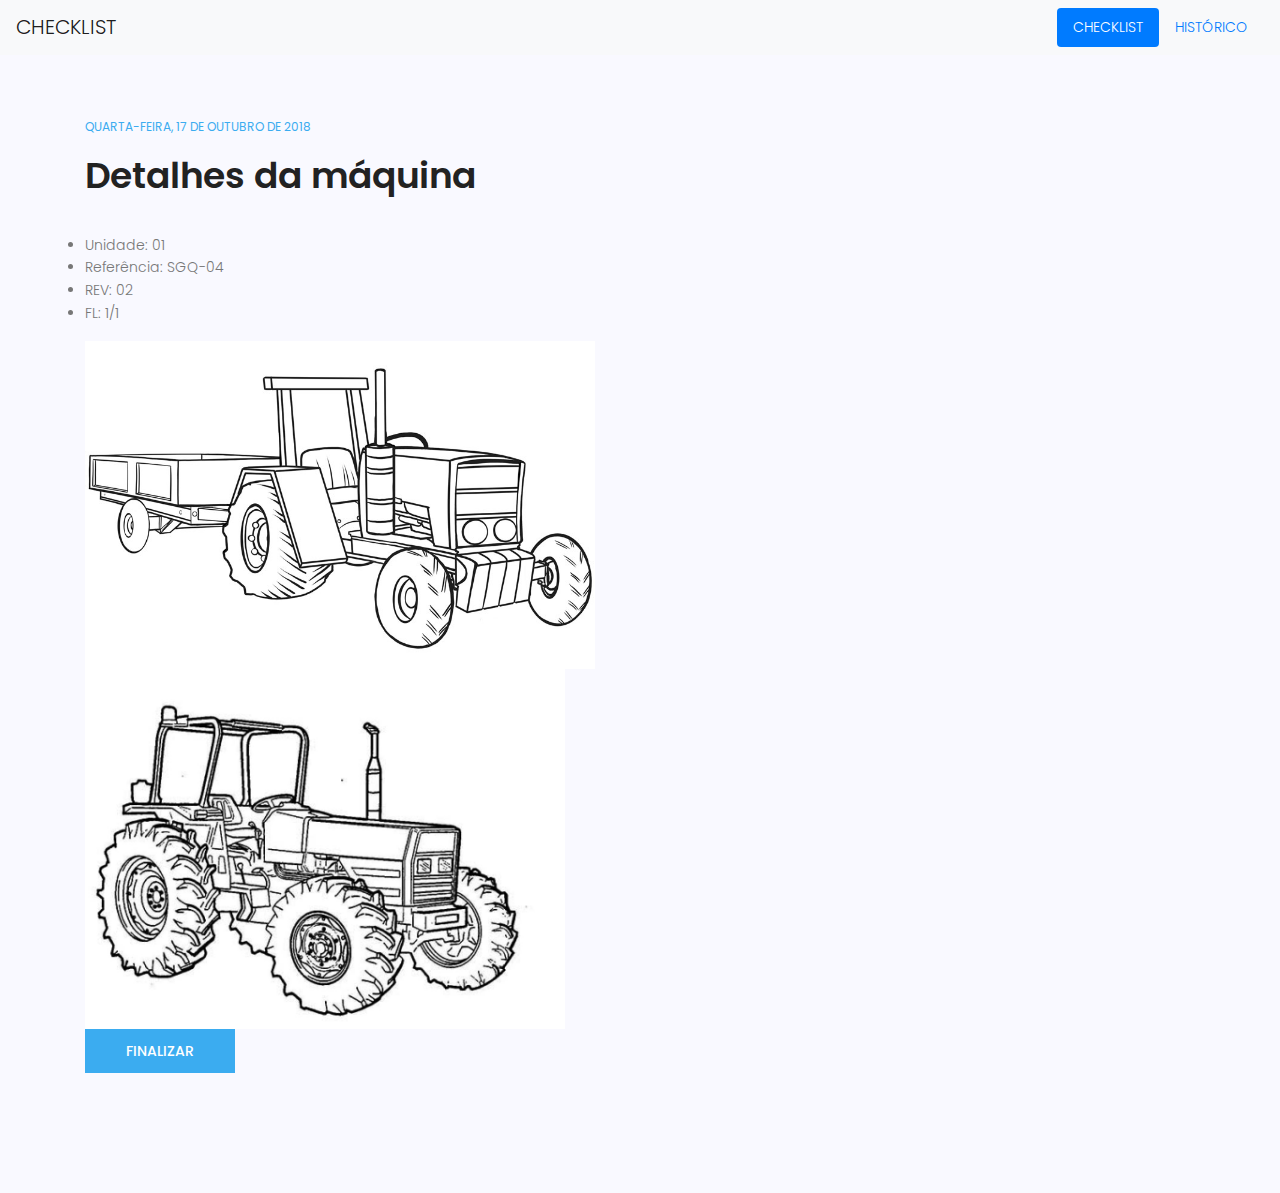
<file: generic.html>
<!DOCTYPE html>
	<html lang="zxx" class="no-js">
	<head>
		<!-- Mobile Specific Meta -->
		<meta name="viewport" content="width=device-width, initial-scale=1, shrink-to-fit=no">
		<!-- Favicon-->
		<link rel="shortcut icon" href="img/elements/fav.png">
		<!-- Author Meta -->
		<meta name="author" content="colorlib">
		<!-- Meta Description -->
		<meta name="description" content="">
		<!-- Meta Keyword -->
		<meta name="keywords" content="">
		<!-- meta character set -->
		<meta charset="UTF-8">
		<!-- Site Title -->
		<title>Checklist</title>

		<link href="https://fonts.googleapis.com/css?family=Poppins:100,200,400,300,500,600,700" rel="stylesheet"> 
			<!--
			CSS
			============================================= -->
			<link rel="stylesheet" href="css/linearicons.css">
			<link rel="stylesheet" href="css/owl.carousel.css">
			<link rel="stylesheet" href="css/font-awesome.min.css">
			<link rel="stylesheet" href="css/nice-select.css">			
			<link rel="stylesheet" href="css/magnific-popup.css">
			<link rel="stylesheet" href="css/bootstrap.css">
			<link rel="stylesheet" href="css/main.css">
		</head>
		<body>

					<header id="header" id="home">
						<div>
							<nav class="navbar fixed-top navbar-light bg-light">
								<a class="navbar-brand" href="#">CHECKLIST</a>
								<section>
									<div>
										<ul class="nav nav-pills nav-fill">
											<li class="nav-item">
												<a class="nav-link active" href="#">CHECKLIST</a>
											</li>
											<li class="nav-item">
												<a class="nav-link" href="#">HISTÓRICO</a>
											</li>
										</ul>
									</div>
								</section>
							</nav>
						</div>
					</header><!-- #header -->

			<section class="generic-banner relative">
				<div class="container">
				</div>
			</section>
			<!-- End banner Area -->
		
		<!-- About Generic Start -->
		<div class="main-wrapper">
			
			<!-- Start about Area -->
			<section class="about-area section-gap">
				<div class="container">
					<div class="row align-items-center">
						<div class="col-lg-6 about-left">
							<h6>Quarta-feira, 17 de Outubro de 2018</h6>
							<h1>
								Detalhes da máquina <br>

							</h1>
							<p>
								<span>
									<li>Unidade: 01</li>
									<li>Referência: SGQ-04</li>
									<li>REV: 02</li><li>FL: 1/1</li>
								</span>
							</p>
							<div class="row container">
								<img class="mx-auto d-block img-fluid" src="img/Tractor.jpg" alt="">
							<div class="row container">
								<img class="mx-auto d-block img-fluid" src="img/Trator.jpg" alt="">
							</div>
							<a class="primary-btn" href="#">FINALIZAR</a>
						</div>
					</div>
				</div>	
			</section>
			<!-- End about Area -->
</file>
<file: css/linearicons.css>
@font-face {
	font-family: 'Linearicons-Free';
	src:url('../fonts/Linearicons-Free.eot?w118d');
	src:url('../fonts/Linearicons-Free.eot?#iefixw118d') format('embedded-opentype'),
		url('../fonts/Linearicons-Free.woff2?w118d') format('woff2'),
		url('../fonts/Linearicons-Free.woff?w118d') format('woff'),
		url('../fonts/Linearicons-Free.ttf?w118d') format('truetype'),
		url('../fonts/Linearicons-Free.svg?w118d#Linearicons-Free') format('svg');
	font-weight: normal;
	font-style: normal;
}

.lnr {
	font-family: 'Linearicons-Free';
	speak: none;
	font-style: normal;
	font-weight: normal;
	font-variant: normal;
	text-transform: none;
	line-height: 1;

	/* Better Font Rendering =========== */
	-webkit-font-smoothing: antialiased;
	-moz-osx-font-smoothing: grayscale;
}

.lnr-home:before {
	content: "\e800";
}
.lnr-apartment:before {
	content: "\e801";
}
.lnr-pencil:before {
	content: "\e802";
}
.lnr-magic-wand:before {
	content: "\e803";
}
.lnr-drop:before {
	content: "\e804";
}
.lnr-lighter:before {
	content: "\e805";
}
.lnr-poop:before {
	content: "\e806";
}
.lnr-sun:before {
	content: "\e807";
}
.lnr-moon:before {
	content: "\e808";
}
.lnr-cloud:before {
	content: "\e809";
}
.lnr-cloud-upload:before {
	content: "\e80a";
}
.lnr-cloud-download:before {
	content: "\e80b";
}
.lnr-cloud-sync:before {
	content: "\e80c";
}
.lnr-cloud-check:before {
	content: "\e80d";
}
.lnr-database:before {
	content: "\e80e";
}
.lnr-lock:before {
	content: "\e80f";
}
.lnr-cog:before {
	content: "\e810";
}
.lnr-trash:before {
	content: "\e811";
}
.lnr-dice:before {
	content: "\e812";
}
.lnr-heart:before {
	content: "\e813";
}
.lnr-star:before {
	content: "\e814";
}
.lnr-star-half:before {
	content: "\e815";
}
.lnr-star-empty:before {
	content: "\e816";
}
.lnr-flag:before {
	content: "\e817";
}
.lnr-envelope:before {
	content: "\e818";
}
.lnr-paperclip:before {
	content: "\e819";
}
.lnr-inbox:before {
	content: "\e81a";
}
.lnr-eye:before {
	content: "\e81b";
}
.lnr-printer:before {
	content: "\e81c";
}
.lnr-file-empty:before {
	content: "\e81d";
}
.lnr-file-add:before {
	content: "\e81e";
}
.lnr-enter:before {
	content: "\e81f";
}
.lnr-exit:before {
	content: "\e820";
}
.lnr-graduation-hat:before {
	content: "\e821";
}
.lnr-license:before {
	content: "\e822";
}
.lnr-music-note:before {
	content: "\e823";
}
.lnr-film-play:before {
	content: "\e824";
}
.lnr-camera-video:before {
	content: "\e825";
}
.lnr-camera:before {
	content: "\e826";
}
.lnr-picture:before {
	content: "\e827";
}
.lnr-book:before {
	content: "\e828";
}
.lnr-bookmark:before {
	content: "\e829";
}
.lnr-user:before {
	content: "\e82a";
}
.lnr-users:before {
	content: "\e82b";
}
.lnr-shirt:before {
	content: "\e82c";
}
.lnr-store:before {
	content: "\e82d";
}
.lnr-cart:before {
	content: "\e82e";
}
.lnr-tag:before {
	content: "\e82f";
}
.lnr-phone-handset:before {
	content: "\e830";
}
.lnr-phone:before {
	content: "\e831";
}
.lnr-pushpin:before {
	content: "\e832";
}
.lnr-map-marker:before {
	content: "\e833";
}
.lnr-map:before {
	content: "\e834";
}
.lnr-location:before {
	content: "\e835";
}
.lnr-calendar-full:before {
	content: "\e836";
}
.lnr-keyboard:before {
	content: "\e837";
}
.lnr-spell-check:before {
	content: "\e838";
}
.lnr-screen:before {
	content: "\e839";
}
.lnr-smartphone:before {
	content: "\e83a";
}
.lnr-tablet:before {
	content: "\e83b";
}
.lnr-laptop:before {
	content: "\e83c";
}
.lnr-laptop-phone:before {
	content: "\e83d";
}
.lnr-power-switch:before {
	content: "\e83e";
}
.lnr-bubble:before {
	content: "\e83f";
}
.lnr-heart-pulse:before {
	content: "\e840";
}
.lnr-construction:before {
	content: "\e841";
}
.lnr-pie-chart:before {
	content: "\e842";
}
.lnr-chart-bars:before {
	content: "\e843";
}
.lnr-gift:before {
	content: "\e844";
}
.lnr-diamond:before {
	content: "\e845";
}
.lnr-linearicons:before {
	content: "\e846";
}
.lnr-dinner:before {
	content: "\e847";
}
.lnr-coffee-cup:before {
	content: "\e848";
}
.lnr-leaf:before {
	content: "\e849";
}
.lnr-paw:before {
	content: "\e84a";
}
.lnr-rocket:before {
	content: "\e84b";
}
.lnr-briefcase:before {
	content: "\e84c";
}
.lnr-bus:before {
	content: "\e84d";
}
.lnr-car:before {
	content: "\e84e";
}
.lnr-train:before {
	content: "\e84f";
}
.lnr-bicycle:before {
	content: "\e850";
}
.lnr-wheelchair:before {
	content: "\e851";
}
.lnr-select:before {
	content: "\e852";
}
.lnr-earth:before {
	content: "\e853";
}
.lnr-smile:before {
	content: "\e854";
}
.lnr-sad:before {
	content: "\e855";
}
.lnr-neutral:before {
	content: "\e856";
}
.lnr-mustache:before {
	content: "\e857";
}
.lnr-alarm:before {
	content: "\e858";
}
.lnr-bullhorn:before {
	content: "\e859";
}
.lnr-volume-high:before {
	content: "\e85a";
}
.lnr-volume-medium:before {
	content: "\e85b";
}
.lnr-volume-low:before {
	content: "\e85c";
}
.lnr-volume:before {
	content: "\e85d";
}
.lnr-mic:before {
	content: "\e85e";
}
.lnr-hourglass:before {
	content: "\e85f";
}
.lnr-undo:before {
	content: "\e860";
}
.lnr-redo:before {
	content: "\e861";
}
.lnr-sync:before {
	content: "\e862";
}
.lnr-history:before {
	content: "\e863";
}
.lnr-clock:before {
	content: "\e864";
}
.lnr-download:before {
	content: "\e865";
}
.lnr-upload:before {
	content: "\e866";
}
.lnr-enter-down:before {
	content: "\e867";
}
.lnr-exit-up:before {
	content: "\e868";
}
.lnr-bug:before {
	content: "\e869";
}
.lnr-code:before {
	content: "\e86a";
}
.lnr-link:before {
	content: "\e86b";
}
.lnr-unlink:before {
	content: "\e86c";
}
.lnr-thumbs-up:before {
	content: "\e86d";
}
.lnr-thumbs-down:before {
	content: "\e86e";
}
.lnr-magnifier:before {
	content: "\e86f";
}
.lnr-cross:before {
	content: "\e870";
}
.lnr-menu:before {
	content: "\e871";
}
.lnr-list:before {
	content: "\e872";
}
.lnr-chevron-up:before {
	content: "\e873";
}
.lnr-chevron-down:before {
	content: "\e874";
}
.lnr-chevron-left:before {
	content: "\e875";
}
.lnr-chevron-right:before {
	content: "\e876";
}
.lnr-arrow-up:before {
	content: "\e877";
}
.lnr-arrow-down:before {
	content: "\e878";
}
.lnr-arrow-left:before {
	content: "\e879";
}
.lnr-arrow-right:before {
	content: "\e87a";
}
.lnr-move:before {
	content: "\e87b";
}
.lnr-warning:before {
	content: "\e87c";
}
.lnr-question-circle:before {
	content: "\e87d";
}
.lnr-menu-circle:before {
	content: "\e87e";
}
.lnr-checkmark-circle:before {
	content: "\e87f";
}
.lnr-cross-circle:before {
	content: "\e880";
}
.lnr-plus-circle:before {
	content: "\e881";
}
.lnr-circle-minus:before {
	content: "\e882";
}
.lnr-arrow-up-circle:before {
	content: "\e883";
}
.lnr-arrow-down-circle:before {
	content: "\e884";
}
.lnr-arrow-left-circle:before {
	content: "\e885";
}
.lnr-arrow-right-circle:before {
	content: "\e886";
}
.lnr-chevron-up-circle:before {
	content: "\e887";
}
.lnr-chevron-down-circle:before {
	content: "\e888";
}
.lnr-chevron-left-circle:before {
	content: "\e889";
}
.lnr-chevron-right-circle:before {
	content: "\e88a";
}
.lnr-crop:before {
	content: "\e88b";
}
.lnr-frame-expand:before {
	content: "\e88c";
}
.lnr-frame-contract:before {
	content: "\e88d";
}
.lnr-layers:before {
	content: "\e88e";
}
.lnr-funnel:before {
	content: "\e88f";
}
.lnr-text-format:before {
	content: "\e890";
}
.lnr-text-format-remove:before {
	content: "\e891";
}
.lnr-text-size:before {
	content: "\e892";
}
.lnr-bold:before {
	content: "\e893";
}
.lnr-italic:before {
	content: "\e894";
}
.lnr-underline:before {
	content: "\e895";
}
.lnr-strikethrough:before {
	content: "\e896";
}
.lnr-highlight:before {
	content: "\e897";
}
.lnr-text-align-left:before {
	content: "\e898";
}
.lnr-text-align-center:before {
	content: "\e899";
}
.lnr-text-align-right:before {
	content: "\e89a";
}
.lnr-text-align-justify:before {
	content: "\e89b";
}
.lnr-line-spacing:before {
	content: "\e89c";
}
.lnr-indent-increase:before {
	content: "\e89d";
}
.lnr-indent-decrease:before {
	content: "\e89e";
}
.lnr-pilcrow:before {
	content: "\e89f";
}
.lnr-direction-ltr:before {
	content: "\e8a0";
}
.lnr-direction-rtl:before {
	content: "\e8a1";
}
.lnr-page-break:before {
	content: "\e8a2";
}
.lnr-sort-alpha-asc:before {
	content: "\e8a3";
}
.lnr-sort-amount-asc:before {
	content: "\e8a4";
}
.lnr-hand:before {
	content: "\e8a5";
}
.lnr-pointer-up:before {
	content: "\e8a6";
}
.lnr-pointer-right:before {
	content: "\e8a7";
}
.lnr-pointer-down:before {
	content: "\e8a8";
}
.lnr-pointer-left:before {
	content: "\e8a9";
}
</file>
<file: css/nice-select.css>
.nice-select {
  -webkit-tap-highlight-color: transparent;
  background-color: #fff;
  border-radius: 5px;
  border: solid 1px #e8e8e8;
  box-sizing: border-box;
  clear: both;
  cursor: pointer;
  display: block;
  float: left;
  font-family: inherit;
  font-size: 14px;
  font-weight: normal;
  height: 42px;
  line-height: 40px;
  outline: none;
  padding-left: 18px;
  padding-right: 30px;
  position: relative;
  text-align: left !important;
  -webkit-transition: all 0.2s ease-in-out;
  transition: all 0.2s ease-in-out;
  -webkit-user-select: none;
     -moz-user-select: none;
      -ms-user-select: none;
          user-select: none;
  white-space: nowrap;
  width: auto; }
  .nice-select:hover {
    border-color: #dbdbdb; }
  .nice-select:active, .nice-select.open, .nice-select:focus {
    border-color: #999; }
  .nice-select:after {
    border-bottom: 2px solid #999;
    border-right: 2px solid #999;
    content: '';
    display: block;
    height: 5px;
    margin-top: -4px;
    pointer-events: none;
    position: absolute;
    right: 12px;
    top: 50%;
    -webkit-transform-origin: 66% 66%;
        -ms-transform-origin: 66% 66%;
            transform-origin: 66% 66%;
    -webkit-transform: rotate(45deg);
        -ms-transform: rotate(45deg);
            transform: rotate(45deg);
    -webkit-transition: all 0.15s ease-in-out;
    transition: all 0.15s ease-in-out;
    width: 5px; }
  .nice-select.open:after {
    -webkit-transform: rotate(-135deg);
        -ms-transform: rotate(-135deg);
            transform: rotate(-135deg); }
  .nice-select.open .list {
    opacity: 1;
    pointer-events: auto;
    -webkit-transform: scale(1) translateY(0);
        -ms-transform: scale(1) translateY(0);
            transform: scale(1) translateY(0); }
  .nice-select.disabled {
    border-color: #ededed;
    color: #999;
    pointer-events: none; }
    .nice-select.disabled:after {
      border-color: #cccccc; }
  .nice-select.wide {
    width: 100%; }
    .nice-select.wide .list {
      left: 0 !important;
      right: 0 !important; }
  .nice-select.right {
    float: right; }
    .nice-select.right .list {
      left: auto;
      right: 0; }
  .nice-select.small {
    font-size: 12px;
    height: 36px;
    line-height: 34px; }
    .nice-select.small:after {
      height: 4px;
      width: 4px; }
    .nice-select.small .option {
      line-height: 34px;
      min-height: 34px; }
  .nice-select .list {
    background-color: #fff;
    border-radius: 5px;
    box-shadow: 0 0 0 1px rgba(68, 68, 68, 0.11);
    box-sizing: border-box;
    margin-top: 4px;
    opacity: 0;
    overflow: hidden;
    padding: 0;
    pointer-events: none;
    position: absolute;
    top: 100%;
    left: 0;
    -webkit-transform-origin: 50% 0;
        -ms-transform-origin: 50% 0;
            transform-origin: 50% 0;
    -webkit-transform: scale(0.75) translateY(-21px);
        -ms-transform: scale(0.75) translateY(-21px);
            transform: scale(0.75) translateY(-21px);
    -webkit-transition: all 0.2s cubic-bezier(0.5, 0, 0, 1.25), opacity 0.15s ease-out;
    transition: all 0.2s cubic-bezier(0.5, 0, 0, 1.25), opacity 0.15s ease-out;
    z-index: 9; }
    .nice-select .list:hover .option:not(:hover) {
      background-color: transparent !important; }
  .nice-select .option {
    cursor: pointer;
    font-weight: 400;
    line-height: 40px;
    list-style: none;
    min-height: 40px;
    outline: none;
    padding-left: 18px;
    padding-right: 29px;
    text-align: left;
    -webkit-transition: all 0.2s;
    transition: all 0.2s; }
    .nice-select .option:hover, .nice-select .option.focus, .nice-select .option.selected.focus {
      background-color: #f6f6f6; }
    .nice-select .option.selected {
      font-weight: bold; }
    .nice-select .option.disabled {
      background-color: transparent;
      color: #999;
      cursor: default; }

.no-csspointerevents .nice-select .list {
  display: none; }

.no-csspointerevents .nice-select.open .list {
  display: block; }
</file>
<file: css/main.css>
::-moz-selection{background-color:#3bacf0;color:#fff}::selection{background-color:#3bacf0;color:#fff}::-webkit-input-placeholder{color:#777777;font-weight:300}:-moz-placeholder{color:#777777;opacity:1;font-weight:300}::-moz-placeholder{color:#777777;opacity:1;font-weight:300}:-ms-input-placeholder{color:#777777;font-weight:300}::-ms-input-placeholder{color:#777777;font-weight:300}body{color:#777;font-family:"Poppins",sans-serif;font-size:14px;font-weight:300;line-height:1.625em;position:relative}ol,ul{margin:0;padding:0;list-style:none}select{display:block}figure{margin:0}a{-webkit-transition:all 0.3s ease 0s;-moz-transition:all 0.3s ease 0s;-o-transition:all 0.3s ease 0s;transition:all 0.3s ease 0s}iframe{border:0}a,a:focus,a:hover{text-decoration:none;outline:0}.btn.active.focus,.btn.active:focus,.btn.focus,.btn.focus:active,.btn:active:focus,.btn:focus{text-decoration:none;outline:0}.card-panel{margin:0;padding:60px}.btn i,.btn-large i,.btn-floating i,.btn-large i,.btn-flat i{font-size:1em;line-height:inherit}.gray-bg{background:#f9f9ff}h1,h2,h3,h4,h5,h6{font-family:"Poppins",sans-serif;color:#222;line-height:1.2em !important;margin-bottom:0;margin-top:0;font-weight:600}.h1,.h2,.h3,.h4,.h5,.h6{margin-bottom:0;margin-top:0;font-family:"Poppins",sans-serif;font-weight:600;color:#222}h1,.h1{font-size:36px}h2,.h2{font-size:30px}h3,.h3{font-size:24px}h4,.h4{font-size:18px}h5,.h5{font-size:16px}h6,.h6{font-size:14px;color:#222}td,th{border-radius:0px}.clear::before,.clear::after{content:" ";display:table}.clear::after{clear:both}.fz-11{font-size:11px}.fz-12{font-size:12px}.fz-13{font-size:13px}.fz-14{font-size:14px}.fz-15{font-size:15px}.fz-16{font-size:16px}.fz-18{font-size:18px}.fz-30{font-size:30px}.fz-48{font-size:48px !important}.fw100{font-weight:100}.fw300{font-weight:300}.fw400{font-weight:400 !important}.fw500{font-weight:500}.f700{font-weight:700}.fsi{font-style:italic}.mt-10{margin-top:10px}.mt-15{margin-top:15px}.mt-20{margin-top:20px}.mt-25{margin-top:25px}.mt-30{margin-top:30px}.mt-35{margin-top:35px}.mt-40{margin-top:40px}.mt-50{margin-top:50px}.mt-60{margin-top:60px}.mt-70{margin-top:70px}.mt-80{margin-top:80px}.mt-100{margin-top:100px}.mt-120{margin-top:120px}.mt-150{margin-top:150px}.ml-0{margin-left:0 !important}.ml-5{margin-left:5px !important}.ml-10{margin-left:10px}.ml-15{margin-left:15px}.ml-20{margin-left:20px}.ml-30{margin-left:30px}.ml-50{margin-left:50px}.mr-0{margin-right:0 !important}.mr-5{margin-right:5px !important}.mr-15{margin-right:15px}.mr-10{margin-right:10px}.mr-20{margin-right:20px}.mr-30{margin-right:30px}.mr-50{margin-right:50px}.mb-0{margin-bottom:0px}.mb-0-i{margin-bottom:0px !important}.mb-5{margin-bottom:5px}.mb-10{margin-bottom:10px}.mb-15{margin-bottom:15px}.mb-20{margin-bottom:20px}.mb-25{margin-bottom:25px}.mb-30{margin-bottom:30px}.mb-40{margin-bottom:40px}.mb-50{margin-bottom:50px}.mb-60{margin-bottom:60px}.mb-70{margin-bottom:70px}.mb-80{margin-bottom:80px}.mb-90{margin-bottom:90px}.mb-100{margin-bottom:100px}.pt-0{padding-top:0px}.pt-10{padding-top:10px}.pt-15{padding-top:15px}.pt-20{padding-top:20px}.pt-25{padding-top:25px}.pt-30{padding-top:30px}.pt-40{padding-top:40px}.pt-50{padding-top:50px}.pt-60{padding-top:60px}.pt-70{padding-top:70px}.pt-80{padding-top:80px}.pt-90{padding-top:90px}.pt-100{padding-top:100px}.pt-120{padding-top:120px}.pt-150{padding-top:150px}.pt-170{padding-top:170px}.pb-0{padding-bottom:0px}.pb-10{padding-bottom:10px}.pb-15{padding-bottom:15px}.pb-20{padding-bottom:20px}.pb-25{padding-bottom:25px}.pb-30{padding-bottom:30px}.pb-40{padding-bottom:40px}.pb-50{padding-bottom:50px}.pb-60{padding-bottom:60px}.pb-70{padding-bottom:70px}.pb-80{padding-bottom:80px}.pb-90{padding-bottom:90px}.pb-100{padding-bottom:100px}.pb-120{padding-bottom:120px}.pb-150{padding-bottom:150px}.pr-30{padding-right:30px}.pl-30{padding-left:30px}.pl-90{padding-left:90px}.p-40{padding:40px}.float-left{float:left}.float-right{float:right}.text-italic{font-style:italic}.text-white{color:#fff}.text-black{color:#000}.transition{-webkit-transition:all 0.3s ease 0s;-moz-transition:all 0.3s ease 0s;-o-transition:all 0.3s ease 0s;transition:all 0.3s ease 0s}.section-full{padding:100px 0}.section-half{padding:75px 0}.text-center{text-align:center}.text-left{text-align:left}.text-rigth{text-align:right}.flex{display:-webkit-box;display:-webkit-flex;display:-moz-flex;display:-ms-flexbox;display:flex}.inline-flex{display:-webkit-inline-box;display:-webkit-inline-flex;display:-moz-inline-flex;display:-ms-inline-flexbox;display:inline-flex}.flex-grow{-webkit-box-flex:1;-webkit-flex-grow:1;-moz-flex-grow:1;-ms-flex-positive:1;flex-grow:1}.flex-wrap{-webkit-flex-wrap:wrap;-moz-flex-wrap:wrap;-ms-flex-wrap:wrap;flex-wrap:wrap}.flex-left{-webkit-box-pack:start;-ms-flex-pack:start;-webkit-justify-content:flex-start;-moz-justify-content:flex-start;justify-content:flex-start}.flex-middle{-webkit-box-align:center;-ms-flex-align:center;-webkit-align-items:center;-moz-align-items:center;align-items:center}.flex-right{-webkit-box-pack:end;-ms-flex-pack:end;-webkit-justify-content:flex-end;-moz-justify-content:flex-end;justify-content:flex-end}.flex-top{-webkit-align-self:flex-start;-moz-align-self:flex-start;-ms-flex-item-align:start;align-self:flex-start}.flex-center{-webkit-box-pack:center;-ms-flex-pack:center;-webkit-justify-content:center;-moz-justify-content:center;justify-content:center}.flex-bottom{-webkit-align-self:flex-end;-moz-align-self:flex-end;-ms-flex-item-align:end;align-self:flex-end}.space-between{-webkit-box-pack:justify;-ms-flex-pack:justify;-webkit-justify-content:space-between;-moz-justify-content:space-between;justify-content:space-between}.space-around{-ms-flex-pack:distribute;-webkit-justify-content:space-around;-moz-justify-content:space-around;justify-content:space-around}.flex-column{-webkit-box-direction:normal;-webkit-box-orient:vertical;-webkit-flex-direction:column;-moz-flex-direction:column;-ms-flex-direction:column;flex-direction:column}.flex-cell{display:-webkit-box;display:-webkit-flex;display:-moz-flex;display:-ms-flexbox;display:flex;-webkit-box-flex:1;-webkit-flex-grow:1;-moz-flex-grow:1;-ms-flex-positive:1;flex-grow:1}.display-table{display:table}.light{color:#fff}.dark{color:#222}.relative{position:relative}.overflow-hidden{overflow:hidden}.overlay{position:absolute;left:0;right:0;top:0;bottom:0}.container.fullwidth{width:100%}.container.no-padding{padding-left:0;padding-right:0}.no-padding{padding:0}.section-bg{background:#f9fafc}@media (max-width: 767px){.no-flex-xs{display:block !important}}.row.no-margin{margin-left:0;margin-right:0}.sample-text-area{background:#fff;padding:100px 0 70px 0}.text-heading{margin-bottom:30px;font-size:24px}b,sup,sub,u,del{color:#3bacf0}h1{font-size:36px}h2{font-size:30px}h3{font-size:24px}h4{font-size:18px}h5{font-size:16px}h6{font-size:14px}h1,h2,h3,h4,h5,h6{line-height:1.5em}.typography h1,.typography h2,.typography h3,.typography h4,.typography h5,.typography h6{color:#777}.button-area{background:#fff}.button-area .border-top-generic{padding:70px 15px;border-top:1px dotted #eee}.button-group-area .genric-btn{margin-right:10px;margin-top:10px}.button-group-area .genric-btn:last-child{margin-right:0}.genric-btn{display:inline-block;outline:none;line-height:40px;padding:0 30px;font-size:.8em;text-align:center;text-decoration:none;font-weight:500;cursor:pointer;-webkit-transition:all 0.3s ease 0s;-moz-transition:all 0.3s ease 0s;-o-transition:all 0.3s ease 0s;transition:all 0.3s ease 0s}.genric-btn:focus{outline:none}.genric-btn.e-large{padding:0 40px;line-height:50px}.genric-btn.large{line-height:45px}.genric-btn.medium{line-height:30px}.genric-btn.small{line-height:25px}.genric-btn.radius{border-radius:3px}.genric-btn.circle{border-radius:20px}.genric-btn.arrow{display:-webkit-inline-box;display:-ms-inline-flexbox;display:inline-flex;-webkit-box-align:center;-ms-flex-align:center;align-items:center}.genric-btn.arrow span{margin-left:10px}.genric-btn.default{color:#222;background:#f9f9ff;border:1px solid transparent}.genric-btn.default:hover{border:1px solid #f9f9ff;background:#fff}.genric-btn.default-border{border:1px solid #f9f9ff;background:#fff}.genric-btn.default-border:hover{color:#222;background:#f9f9ff;border:1px solid transparent}.genric-btn.primary{color:#fff;background:#3bacf0;border:1px solid transparent}.genric-btn.primary:hover{color:#3bacf0;border:1px solid #3bacf0;background:#fff}.genric-btn.primary-border{color:#3bacf0;border:1px solid #3bacf0;background:#fff}.genric-btn.primary-border:hover{color:#fff;background:#3bacf0;border:1px solid transparent}.genric-btn.success{color:#fff;background:#4cd3e3;border:1px solid transparent}.genric-btn.success:hover{color:#4cd3e3;border:1px solid #4cd3e3;background:#fff}.genric-btn.success-border{color:#4cd3e3;border:1px solid #4cd3e3;background:#fff}.genric-btn.success-border:hover{color:#fff;background:#4cd3e3;border:1px solid transparent}.genric-btn.info{color:#fff;background:#38a4ff;border:1px solid transparent}.genric-btn.info:hover{color:#38a4ff;border:1px solid #38a4ff;background:#fff}.genric-btn.info-border{color:#38a4ff;border:1px solid #38a4ff;background:#fff}.genric-btn.info-border:hover{color:#fff;background:#38a4ff;border:1px solid transparent}.genric-btn.warning{color:#fff;background:#f4e700;border:1px solid transparent}.genric-btn.warning:hover{color:#f4e700;border:1px solid #f4e700;background:#fff}.genric-btn.warning-border{color:#f4e700;border:1px solid #f4e700;background:#fff}.genric-btn.warning-border:hover{color:#fff;background:#f4e700;border:1px solid transparent}.genric-btn.danger{color:#fff;background:#f44a40;border:1px solid transparent}.genric-btn.danger:hover{color:#f44a40;border:1px solid #f44a40;background:#fff}.genric-btn.danger-border{color:#f44a40;border:1px solid #f44a40;background:#fff}.genric-btn.danger-border:hover{color:#fff;background:#f44a40;border:1px solid transparent}.genric-btn.link{color:#222;background:#f9f9ff;text-decoration:underline;border:1px solid transparent}.genric-btn.link:hover{color:#222;border:1px solid #f9f9ff;background:#fff}.genric-btn.link-border{color:#222;border:1px solid #f9f9ff;background:#fff;text-decoration:underline}.genric-btn.link-border:hover{color:#222;background:#f9f9ff;border:1px solid transparent}.genric-btn.disable{color:#222,0.3;background:#f9f9ff;border:1px solid transparent;cursor:not-allowed}.generic-blockquote{padding:30px 50px 30px 30px;background:#f9f9ff;border-left:2px solid #3bacf0}.progress-table-wrap{overflow-x:scroll}.progress-table{background:#f9f9ff;padding:15px 0px 30px 0px;min-width:800px}.progress-table .serial{width:11.83%;padding-left:30px}.progress-table .country{width:28.07%}.progress-table .visit{width:19.74%}.progress-table .percentage{width:40.36%;padding-right:50px}.progress-table .table-head{display:flex}.progress-table .table-head .serial,.progress-table .table-head .country,.progress-table .table-head .visit,.progress-table .table-head .percentage{color:#222;line-height:40px;text-transform:uppercase;font-weight:500}.progress-table .table-row{padding:15px 0;border-top:1px solid #edf3fd;display:flex}.progress-table .table-row .serial,.progress-table .table-row .country,.progress-table .table-row .visit,.progress-table .table-row .percentage{display:flex;align-items:center}.progress-table .table-row .country img{margin-right:15px}.progress-table .table-row .percentage .progress{width:80%;border-radius:0px;background:transparent}.progress-table .table-row .percentage .progress .progress-bar{height:5px;line-height:5px}.progress-table .table-row .percentage .progress .progress-bar.color-1{background-color:#6382e6}.progress-table .table-row .percentage .progress .progress-bar.color-2{background-color:#e66686}.progress-table .table-row .percentage .progress .progress-bar.color-3{background-color:#f09359}.progress-table .table-row .percentage .progress .progress-bar.color-4{background-color:#73fbaf}.progress-table .table-row .percentage .progress .progress-bar.color-5{background-color:#73fbaf}.progress-table .table-row .percentage .progress .progress-bar.color-6{background-color:#6382e6}.progress-table .table-row .percentage .progress .progress-bar.color-7{background-color:#a367e7}.progress-table .table-row .percentage .progress .progress-bar.color-8{background-color:#e66686}.single-gallery-image{margin-top:30px;background-repeat:no-repeat !important;background-position:center center !important;background-size:cover !important;height:200px}.list-style{width:14px;height:14px}.unordered-list li{position:relative;padding-left:30px;line-height:1.82em !important}.unordered-list li:before{content:"";position:absolute;width:14px;height:14px;border:3px solid #3bacf0;background:#fff;top:4px;left:0;border-radius:50%}.ordered-list{margin-left:30px}.ordered-list li{list-style-type:decimal-leading-zero;color:#3bacf0;font-weight:500;line-height:1.82em !important}.ordered-list li span{font-weight:300;color:#777}.ordered-list-alpha li{margin-left:30px;list-style-type:lower-alpha;color:#3bacf0;font-weight:500;line-height:1.82em !important}.ordered-list-alpha li span{font-weight:300;color:#777}.ordered-list-roman li{margin-left:30px;list-style-type:lower-roman;color:#3bacf0;font-weight:500;line-height:1.82em !important}.ordered-list-roman li span{font-weight:300;color:#777}.single-input{display:block;width:100%;line-height:40px;border:none;outline:none;background:#f9f9ff;padding:0 20px}.single-input:focus{outline:none}.input-group-icon{position:relative}.input-group-icon .icon{position:absolute;left:20px;top:0;line-height:40px;z-index:3}.input-group-icon .icon i{color:#797979}.input-group-icon .single-input{padding-left:45px}.single-textarea{display:block;width:100%;line-height:40px;border:none;outline:none;background:#f9f9ff;padding:0 20px;height:100px;resize:none}.single-textarea:focus{outline:none}.single-input-primary{display:block;width:100%;line-height:40px;border:1px solid transparent;outline:none;background:#f9f9ff;padding:0 20px}.single-input-primary:focus{outline:none;border:1px solid #3bacf0}.single-input-accent{display:block;width:100%;line-height:40px;border:1px solid transparent;outline:none;background:#f9f9ff;padding:0 20px}.single-input-accent:focus{outline:none;border:1px solid #eb6b55}.single-input-secondary{display:block;width:100%;line-height:40px;border:1px solid transparent;outline:none;background:#f9f9ff;padding:0 20px}.single-input-secondary:focus{outline:none;border:1px solid #f09359}.default-switch{width:35px;height:17px;border-radius:8.5px;background:#f9f9ff;position:relative;cursor:pointer}.default-switch input{position:absolute;left:0;top:0;right:0;bottom:0;width:100%;height:100%;opacity:0;cursor:pointer}.default-switch input+label{position:absolute;top:1px;left:1px;width:15px;height:15px;border-radius:50%;background:#3bacf0;-webkit-transition:all 0.2s;-moz-transition:all 0.2s;-o-transition:all 0.2s;transition:all 0.2s;box-shadow:0px 4px 5px 0px rgba(0,0,0,0.2);cursor:pointer}.default-switch input:checked+label{left:19px}.primary-switch{width:35px;height:17px;border-radius:8.5px;background:#f9f9ff;position:relative;cursor:pointer}.primary-switch input{position:absolute;left:0;top:0;right:0;bottom:0;width:100%;height:100%;opacity:0}.primary-switch input+label{position:absolute;left:0;top:0;right:0;bottom:0;width:100%;height:100%}.primary-switch input+label:before{content:"";position:absolute;left:0;top:0;right:0;bottom:0;width:100%;height:100%;background:transparent;border-radius:8.5px;cursor:pointer;-webkit-transition:all 0.2s;-moz-transition:all 0.2s;-o-transition:all 0.2s;transition:all 0.2s}.primary-switch input+label:after{content:"";position:absolute;top:1px;left:1px;width:15px;height:15px;border-radius:50%;background:#fff;-webkit-transition:all 0.2s;-moz-transition:all 0.2s;-o-transition:all 0.2s;transition:all 0.2s;box-shadow:0px 4px 5px 0px rgba(0,0,0,0.2);cursor:pointer}.primary-switch input:checked+label:after{left:19px}.primary-switch input:checked+label:before{background:#3bacf0}.confirm-switch{width:35px;height:17px;border-radius:8.5px;background:#f9f9ff;position:relative;cursor:pointer}.confirm-switch input{position:absolute;left:0;top:0;right:0;bottom:0;width:100%;height:100%;opacity:0}.confirm-switch input+label{position:absolute;left:0;top:0;right:0;bottom:0;width:100%;height:100%}.confirm-switch input+label:before{content:"";position:absolute;left:0;top:0;right:0;bottom:0;width:100%;height:100%;background:transparent;border-radius:8.5px;-webkit-transition:all 0.2s;-moz-transition:all 0.2s;-o-transition:all 0.2s;transition:all 0.2s;cursor:pointer}.confirm-switch input+label:after{content:"";position:absolute;top:1px;left:1px;width:15px;height:15px;border-radius:50%;background:#fff;-webkit-transition:all 0.2s;-moz-transition:all 0.2s;-o-transition:all 0.2s;transition:all 0.2s;box-shadow:0px 4px 5px 0px rgba(0,0,0,0.2);cursor:pointer}.confirm-switch input:checked+label:after{left:19px}.confirm-switch input:checked+label:before{background:#4cd3e3}.primary-checkbox{width:16px;height:16px;border-radius:3px;background:#f9f9ff;position:relative;cursor:pointer}.primary-checkbox input{position:absolute;left:0;top:0;right:0;bottom:0;width:100%;height:100%;opacity:0}.primary-checkbox input+label{position:absolute;left:0;top:0;right:0;bottom:0;width:100%;height:100%;border-radius:3px;cursor:pointer;border:1px solid #f1f1f1}.primary-checkbox input:checked+label{background:url(../img/elements/primary-check.png) no-repeat center center/cover;border:none}.confirm-checkbox{width:16px;height:16px;border-radius:3px;background:#f9f9ff;position:relative;cursor:pointer}.confirm-checkbox input{position:absolute;left:0;top:0;right:0;bottom:0;width:100%;height:100%;opacity:0}.confirm-checkbox input+label{position:absolute;left:0;top:0;right:0;bottom:0;width:100%;height:100%;border-radius:3px;cursor:pointer;border:1px solid #f1f1f1}.confirm-checkbox input:checked+label{background:url(../img/elements/success-check.png) no-repeat center center/cover;border:none}.disabled-checkbox{width:16px;height:16px;border-radius:3px;background:#f9f9ff;position:relative;cursor:pointer}.disabled-checkbox input{position:absolute;left:0;top:0;right:0;bottom:0;width:100%;height:100%;opacity:0}.disabled-checkbox input+label{position:absolute;left:0;top:0;right:0;bottom:0;width:100%;height:100%;border-radius:3px;cursor:pointer;border:1px solid #f1f1f1}.disabled-checkbox input:disabled{cursor:not-allowed;z-index:3}.disabled-checkbox input:checked+label{background:url(../img/elements/disabled-check.png) no-repeat center center/cover;border:none}.primary-radio{width:16px;height:16px;border-radius:8px;background:#f9f9ff;position:relative;cursor:pointer}.primary-radio input{position:absolute;left:0;top:0;right:0;bottom:0;width:100%;height:100%;opacity:0}.primary-radio input+label{position:absolute;left:0;top:0;right:0;bottom:0;width:100%;height:100%;border-radius:8px;cursor:pointer;border:1px solid #f1f1f1}.primary-radio input:checked+label{background:url(../img/elements/primary-radio.png) no-repeat center center/cover;border:none}.confirm-radio{width:16px;height:16px;border-radius:8px;background:#f9f9ff;position:relative;cursor:pointer}.confirm-radio input{position:absolute;left:0;top:0;right:0;bottom:0;width:100%;height:100%;opacity:0}.confirm-radio input+label{position:absolute;left:0;top:0;right:0;bottom:0;width:100%;height:100%;border-radius:8px;cursor:pointer;border:1px solid #f1f1f1}.confirm-radio input:checked+label{background:url(../img/elements/success-radio.png) no-repeat center center/cover;border:none}.disabled-radio{width:16px;height:16px;border-radius:8px;background:#f9f9ff;position:relative;cursor:pointer}.disabled-radio input{position:absolute;left:0;top:0;right:0;bottom:0;width:100%;height:100%;opacity:0}.disabled-radio input+label{position:absolute;left:0;top:0;right:0;bottom:0;width:100%;height:100%;border-radius:8px;cursor:pointer;border:1px solid #f1f1f1}.disabled-radio input:disabled{cursor:not-allowed;z-index:3}.disabled-radio input:checked+label{background:url(../img/elements/disabled-radio.png) no-repeat center center/cover;border:none}.default-select{height:40px}.default-select .nice-select{border:none;border-radius:0px;height:40px;background:#f9f9ff;padding-left:20px;padding-right:40px}.default-select .nice-select .list{margin-top:0;border:none;border-radius:0px;box-shadow:none;width:100%;padding:10px 0 10px 0px}.default-select .nice-select .list .option{font-weight:300;-webkit-transition:all 0.3s ease 0s;-moz-transition:all 0.3s ease 0s;-o-transition:all 0.3s ease 0s;transition:all 0.3s ease 0s;line-height:28px;min-height:28px;font-size:12px;padding-left:20px}.default-select .nice-select .list .option.selected{color:#3bacf0;background:transparent}.default-select .nice-select .list .option:hover{color:#3bacf0;background:transparent}.default-select .current{margin-right:50px;font-weight:300}.default-select .nice-select::after{right:20px}.form-select{height:40px;width:100%}.form-select .nice-select{border:none;border-radius:0px;height:40px;background:#f9f9ff;padding-left:45px;padding-right:40px;width:100%}.form-select .nice-select .list{margin-top:0;border:none;border-radius:0px;box-shadow:none;width:100%;padding:10px 0 10px 0px}.form-select .nice-select .list .option{font-weight:300;-webkit-transition:all 0.3s ease 0s;-moz-transition:all 0.3s ease 0s;-o-transition:all 0.3s ease 0s;transition:all 0.3s ease 0s;line-height:28px;min-height:28px;font-size:12px;padding-left:45px}.form-select .nice-select .list .option.selected{color:#3bacf0;background:transparent}.form-select .nice-select .list .option:hover{color:#3bacf0;background:transparent}.form-select .current{margin-right:50px;font-weight:300}.form-select .nice-select::after{right:20px}#header{padding:14px 0;position:fixed;left:0;top:0;right:0;transition:all 0.5s;z-index:997}#header.header-scrolled{background:rgba(0,0,0,0.8);transition:all 0.5s}@media (max-width: 673px){#logo{margin-left:20px}}#header #logo h1{font-size:34px;margin:0;padding:0;line-height:1;font-weight:700;letter-spacing:3px}#header #logo h1 a,#header #logo h1 a:hover{color:#fff;padding-left:10px;border-left:4px solid #3bacf0}#header #logo img{padding:0;margin:0}@media (max-width: 768px){#header #logo h1{font-size:28px}#header #logo img{max-height:40px}}.ticker-btn{background:#88d200;color:#fff;padding:6px 20px !important;text-transform:uppercase}.nav-menu,.nav-menu *{margin:0;padding:0;list-style:none}.nav-menu ul{position:absolute;display:none;top:100%;left:0;z-index:99}.nav-menu li{position:relative;white-space:nowrap}.nav-menu>li{float:left}.nav-menu li:hover>ul,.nav-menu li.sfHover>ul{display:block}.nav-menu ul ul{top:0;left:100%}.nav-menu ul li{min-width:180px;text-align:left}.sf-arrows .sf-with-ul{padding-right:30px}.sf-arrows .sf-with-ul:after{content:"\f107";position:absolute;right:15px;font-family:FontAwesome;font-style:normal;font-weight:normal}.sf-arrows ul .sf-with-ul:after{content:"\f105"}#nav-menu-container{margin:0}@media (min-width: 1024px){#nav-menu-container{padding-right:60px}}@media (max-width: 768px){#nav-menu-container{display:none}}.nav-menu a{padding:6px 10px;text-decoration:none;display:inline-block;color:#fff;font-weight:400;font-size:12px;text-transform:uppercase;outline:none}.nav-menu>li{margin-left:10px}.nav-menu ul{margin:16px 0 0 0;padding:10px;box-shadow:0px 0px 30px rgba(127,137,161,0.25);background:#fff}.nav-menu ul li{transition:0.3s}.nav-menu ul li a{padding:10px;color:#333;transition:0.3s;display:block;font-size:12px;text-transform:none}.nav-menu ul li:hover>a{color:#3bacf0}.nav-menu ul ul{margin:0}#mobile-nav-toggle{position:fixed;right:15px;z-index:999;top:16px;border:0;background:none;font-size:24px;display:none;transition:all 0.4s;outline:none;cursor:pointer}#mobile-nav-toggle i{color:#fff;font-weight:900}@media (max-width: 800px){#mobile-nav-toggle{display:inline}#nav-menu-container{display:none}}#mobile-nav{position:fixed;top:0;padding-top:18px;bottom:0;z-index:998;background:rgba(0,0,0,0.8);left:-260px;width:260px;overflow-y:auto;transition:0.4s}#mobile-nav ul{padding:0;margin:0;list-style:none}#mobile-nav ul li{position:relative}#mobile-nav ul li a{color:#fff;font-size:13px;text-transform:uppercase;overflow:hidden;padding:10px 22px 10px 15px;position:relative;text-decoration:none;width:100%;display:block;outline:none;font-weight:700}#mobile-nav ul li a:hover{color:#fff}#mobile-nav ul li li{padding-left:30px}#mobile-nav ul .menu-has-children i{position:absolute;right:0;z-index:99;padding:15px;cursor:pointer;color:#fff}#mobile-nav ul .menu-has-children i.fa-chevron-up{color:#3bacf0}#mobile-nav ul .menu-has-children li a{text-transform:none}#mobile-nav ul .menu-item-active{color:#3bacf0}#mobile-body-overly{width:100%;height:100%;z-index:997;top:0;left:0;position:fixed;background:rgba(0,0,0,0.7);display:none}body.mobile-nav-active{overflow:hidden}body.mobile-nav-active #mobile-nav{left:0}body.mobile-nav-active #mobile-nav-toggle{color:#fff}.section-gap{padding:120px 0}.section-title{padding-bottom:30px}.section-title h2{margin-bottom:20px}.section-title p{font-size:16px;margin-bottom:0}@media (max-width: 991.98px){.section-title p br{display:none}}.primary-btn{background-color:#88d200;line-height:42px;padding-left:30px;padding-right:60px;border:none;color:#fff;display:inline-block;font-weight:500;position:relative;-webkit-transition:all 0.3s ease 0s;-moz-transition:all 0.3s ease 0s;-o-transition:all 0.3s ease 0s;transition:all 0.3s ease 0s;cursor:pointer;text-transform:uppercase;position:relative}.primary-btn:focus{outline:none}.primary-btn span{color:#fff;position:absolute;top:50%;transform:translateY(-60%);right:30px;-webkit-transition:all 0.3s ease 0s;-moz-transition:all 0.3s ease 0s;-o-transition:all 0.3s ease 0s;transition:all 0.3s ease 0s}.primary-btn:hover{color:#fff}.primary-btn:hover span{color:#fff;right:20px}.primary-btn.white{border:1px solid #fff;color:#fff}.primary-btn.white span{color:#fff}.primary-btn.white:hover{background:#fff;color:#3bacf0}.primary-btn.white:hover span{color:#3bacf0}.overlay{position:absolute;left:0;right:0;top:0;bottom:0}.banner-area{background:url(../img/header-bg.jpg) center;background-size:cover}.banner-area .overlay-bg{background-color:rgba(59,172,240,0.9)}.banner-content{margin-top:-90px;text-align:center}.banner-content h1{font-size:48px;font-weight:700;line-height:1em;margin-top:20px}.banner-content h1 span{font-weight:700}@media (max-width: 991.98px){.banner-content h1{font-size:36px}}@media (max-width: 991.98px){.banner-content h1 br{display:none}}@media (max-width: 1199.98px){.banner-content h1{font-size:45px}}@media (max-width: 414px){.banner-content h1{font-size:32px}}@media (max-width: 1280px){.banner-content br{display:none}}@media (max-width: 763px){.banner-content p{color:#222}}.primary-btn{background:#fff;border:1px solid transparent;color:#222;padding-left:40px;padding-right:40px;border-radius:50px}.primary-btn:hover{border:1px solid #fff;background:transparent;color:#fff}.mockup-container{margin-top:-20em}.mockup-container img{z-index:2}@media (max-width: 960px){.mockup-container{margin-top:-16em}}@media (max-width: 480px){.mockup-container{margin-top:-10em}}.single-feature{text-align:center;background-color:#f9f9ff;padding:40px;border-radius:10px;-webkit-transition:all 0.3s ease 0s;-moz-transition:all 0.3s ease 0s;-o-transition:all 0.3s ease 0s;transition:all 0.3s ease 0s}.single-feature h4,.single-feature .lnr{color:#222}.single-feature .lnr{font-size:30px}.single-feature h4{padding:20px 0}.single-feature:hover{cursor:pointer;background-color:#fff;box-shadow:0px 0px 30px 0px rgba(59,172,240,0.2)}.single-feature:hover h4,.single-feature:hover .lnr{color:#3bacf0}@media (max-width: 960px){.single-feature{margin-bottom:30px}}.about-area{background-color:#f9f9ff}.about-area .owl-dots{text-align:center;bottom:5px;margin-top:20px;width:100%;-webkit-backface-visibility:hidden;-moz-backface-visibility:hidden;-ms-backface-visibility:hidden;backface-visibility:hidden}.about-area .owl-dot{height:10px;width:10px;display:inline-block;background:rgba(127,127,127,0.5);margin-left:5px;margin-right:5px;@inlcude transition()}.about-area .owl-dot.active{-webkit-transition:all 0.3s ease 0s;-moz-transition:all 0.3s ease 0s;-o-transition:all 0.3s ease 0s;transition:all 0.3s ease 0s;padding:0px 25px 0px 0px;background:#3bacf0}.about-left h6{font-size:12px;font-weight:400;text-transform:uppercase;color:#3bacf0}.about-left h1{padding:20px 0}.about-left p span{font-weight:500;color:#222}.about-left .primary-btn{border-radius:0;background-color:#3bacf0;color:#fff;border:1px solid transparent;-webkit-transition:all 0.3s ease 0s;-moz-transition:all 0.3s ease 0s;-o-transition:all 0.3s ease 0s;transition:all 0.3s ease 0s}.about-left .primary-btn:hover{background-color:transparent;color:#222;border-color:#222}@media (max-width: 960px){.about-left{text-align:center;margin-bottom:60px}}.single-service .icon{margin-right:30px}.single-service .icon h1{font-weight:200;color:#3bacf0}.single-service .desc h4{margin-bottom:20px;margin-top:5px}.callto-action-area{background-color:#3bacf0}.callto-action-area .primary-btn{background-color:#88d200;border-radius:0;color:#fff;text-transform:capitalize;border:1px solid transparent}.callto-action-area .primary-btn:hover{background-color:transparent;border-color:#fff}.home-video-area{background-color:#f9f9ff}.video-area{padding:200px 0 200px 0;position:relative;background:url(../img/f1.jpg) no-repeat center center/cover}.video-area .overlay-bg{background:rgba(0,0,0,0.5);opacity:.6}.video-area .video-content{text-align:center;position:relative;z-index:2}.video-area{background-color:#f9f9ff}.video-right{padding-right:10%}.video-right p span{font-weight:500;color:#222}.video-right .top-title{color:#3bacf0;letter-spacing:2px;font-size:12px;font-weight:500;text-transform:uppercase;margin-bottom:20px}.video-right h1{margin-bottom:20px}@media (max-width: 1366px){.video-right{flex:0 0 50%;max-width:50%;padding-right:15px;padding-left:15px}}@media (max-width: 990px){.video-right{flex:0 0 100%;max-width:100%;padding-top:15px;padding-bottom:15px}}.home-aboutus-area .top-title{color:#3bacf0;letter-spacing:2px;font-size:12px;text-transform:uppercase;margin-bottom:20px}.home-aboutus-area .about-right{padding-right:8%}.home-aboutus-area .about-right h1{margin-bottom:20px}.home-aboutus-area .about-right p span{font-weight:500}@media (max-width: 1366px){.home-aboutus-area .about-right{padding:10px}.home-aboutus-area .about-right h1{font-size:24px}.home-aboutus-area .about-right p span{font-size:10px}}.single-price{text-align:center;border:1px solid #eee}.single-price .price-top{background-color:#fbfcff;border-bottom:1px solid #eee;padding:30px 0px}.single-price .price-top h4{font-weight:300}.single-price .price-bottom{background-color:#f9f9ff;margin:0 45px 45px 45px;padding:35px;-webkit-transition:all 0.3s ease 0s;-moz-transition:all 0.3s ease 0s;-o-transition:all 0.3s ease 0s;transition:all 0.3s ease 0s}.single-price .price-bottom h1{font-size:60px;font-weight:300}.single-price .price-bottom .price{font-size:25px;margin-top:10px;color:#222}.single-price .price-bottom .time{font-size:12px;text-align:left;margin-top:15px;margin-left:10px}.single-price .price-bottom .primary-btn{border-radius:0;margin-top:20px;background:#3bacf0;color:#fff;text-transform:capitalize;-webkit-transition:all 0.3s ease 0s;-moz-transition:all 0.3s ease 0s;-o-transition:all 0.3s ease 0s;transition:all 0.3s ease 0s}.single-price .price-bottom .primary-btn:hover{border:1px solid transparent}@media (max-width: 1280px){.single-price .price-bottom{margin:0}}@media (max-width: 1024px){.single-price .price-bottom .primary-btn{padding-left:22px;padding-right:22px}}.single-price p{padding:30px 0px}.single-price .lists{padding:40px 0 20px 0}.single-price .lists li{margin-bottom:20px}.single-price:hover{cursor:pointer}.single-price:hover .price-bottom{background-color:#3bacf0}.single-price:hover .price-bottom h1,.single-price:hover .price-bottom .price,.single-price:hover .price-bottom .time{color:#fff}.single-price:hover .primary-btn{background-color:#88d200}@media (max-width: 960px){.single-price{margin-bottom:50px}}.latest-blog-area .single-blog img{border-radius:5px}.latest-blog-area .single-blog .tags{margin:20px 0}.latest-blog-area .single-blog .tags li{display:inline-block;background:#3bacf0;border:1px solid transparent}.latest-blog-area .single-blog .tags li a{color:#fff;padding:10px}.latest-blog-area .single-blog .tags li:hover{background-color:#fff;border:1px solid #eee}.latest-blog-area .single-blog .tags li:hover a{color:#222}.latest-blog-area .single-blog h4{padding-bottom:20px}.testimonial-area{background-color:#f9f9ff}.testimonial-area .owl-dots{text-align:center;bottom:5px;margin-top:20px;width:100%;-webkit-backface-visibility:hidden;-moz-backface-visibility:hidden;-ms-backface-visibility:hidden;backface-visibility:hidden}.testimonial-area .owl-dot{height:10px;width:10px;display:inline-block;background:rgba(127,127,127,0.5);margin-left:5px;margin-right:5px;@inlcude transition()}.testimonial-area .owl-dot.active{-webkit-transition:all 0.3s ease 0s;-moz-transition:all 0.3s ease 0s;-o-transition:all 0.3s ease 0s;transition:all 0.3s ease 0s;padding:0px 25px 0px 0px;background:#3bacf0}.single-testimonial{background-color:#fff;padding:25px 30px 12px 30px}.single-testimonial .thumb{margin-right:30px}.single-testimonial h4{-webkit-transition:all 0.3s ease 0s;-moz-transition:all 0.3s ease 0s;-o-transition:all 0.3s ease 0s;transition:all 0.3s ease 0s;margin-bottom:5px}.single-testimonial h4:hover{color:#3bacf0;cursor:pointer}.star .checked{color:orange}.footer-area{padding-top:100px;background-color:#04091e}.footer-area h6{color:#fff;margin-bottom:25px;font-size:18px;font-weight:600}.copy-right-text i,.copy-right-text a{color:#3bacf0}.footer-social a{padding-right:25px;-webkit-transition:all 0.3s ease 0s;-moz-transition:all 0.3s ease 0s;-o-transition:all 0.3s ease 0s;transition:all 0.3s ease 0s}.footer-social a:hover i{color:#3bacf0}.footer-social i{color:#cccccc;-webkit-transition:all 0.3s ease 0s;-moz-transition:all 0.3s ease 0s;-o-transition:all 0.3s ease 0s;transition:all 0.3s ease 0s}@media (max-width: 991.98px){.footer-social{text-align:left}}.single-footer-widget input{border:none;width:80% !important;font-weight:300;background:#fff;color:#eee;padding-left:20px;border-radius:0;font-size:14px;padding:10px 18px}.single-footer-widget input:focus{background-color:#fff}.single-footer-widget .bb-btn{color:#3bacf0;color:#fff;font-weight:300;border-radius:0;z-index:9999;cursor:pointer}.single-footer-widget .info{position:absolute;margin-top:20%;color:#fff;font-size:12px}.single-footer-widget .info.valid{color:green}.single-footer-widget .info.error{color:red}.single-footer-widget .click-btn{background-color:#3bacf0;color:#fff;border-radius:0;border-top-left-radius:0px;border-bottom-left-radius:0px;padding:8px 12px;border:0}.single-footer-widget ::-moz-selection{background-color:#191919 !important;color:#777}.single-footer-widget ::selection{background-color:#191919 !important;color:#777}.single-footer-widget ::-webkit-input-placeholder{color:#777;font-weight:300}.single-footer-widget :-moz-placeholder{color:#777;opacity:1;font-weight:300}.single-footer-widget ::-moz-placeholder{color:#777;opacity:1;font-weight:300}.single-footer-widget :-ms-input-placeholder{color:#777;font-weight:300}.single-footer-widget ::-ms-input-placeholder{color:#777;font-weight:300}@media (max-width: 991.98px){.single-footer-widget{margin-bottom:30px}}@media (max-width: 800px){.social-widget{margin-top:30px}}.footer-text{padding-top:20px}.footer-text a,.footer-text i{color:#3bacf0}.whole-wrap{background-color:#fff}.generic-banner{background-color:#3bacf0;text-align:center}.generic-banner .height{height:600px}@media (max-width: 767.98px){.generic-banner .height{height:400px}}.generic-banner .generic-banner-content h2{line-height:1.2em;margin-bottom:20px}@media (max-width: 991.98px){.generic-banner .generic-banner-content h2 br{display:none}}.generic-banner .generic-banner-content p{text-align:center;font-size:16px}@media (max-width: 991.98px){.generic-banner .generic-banner-content p br{display:none}}.generic-content h1{font-weight:600}.about-generic-area{background:#fff}.about-generic-area p{margin-bottom:20px}.white-bg{background:#fff}.section-top-border{padding:70px 0;border-top:1px dotted #eee}.switch-wrap{margin-bottom:10px}.switch-wrap p{margin:0}
</file>
